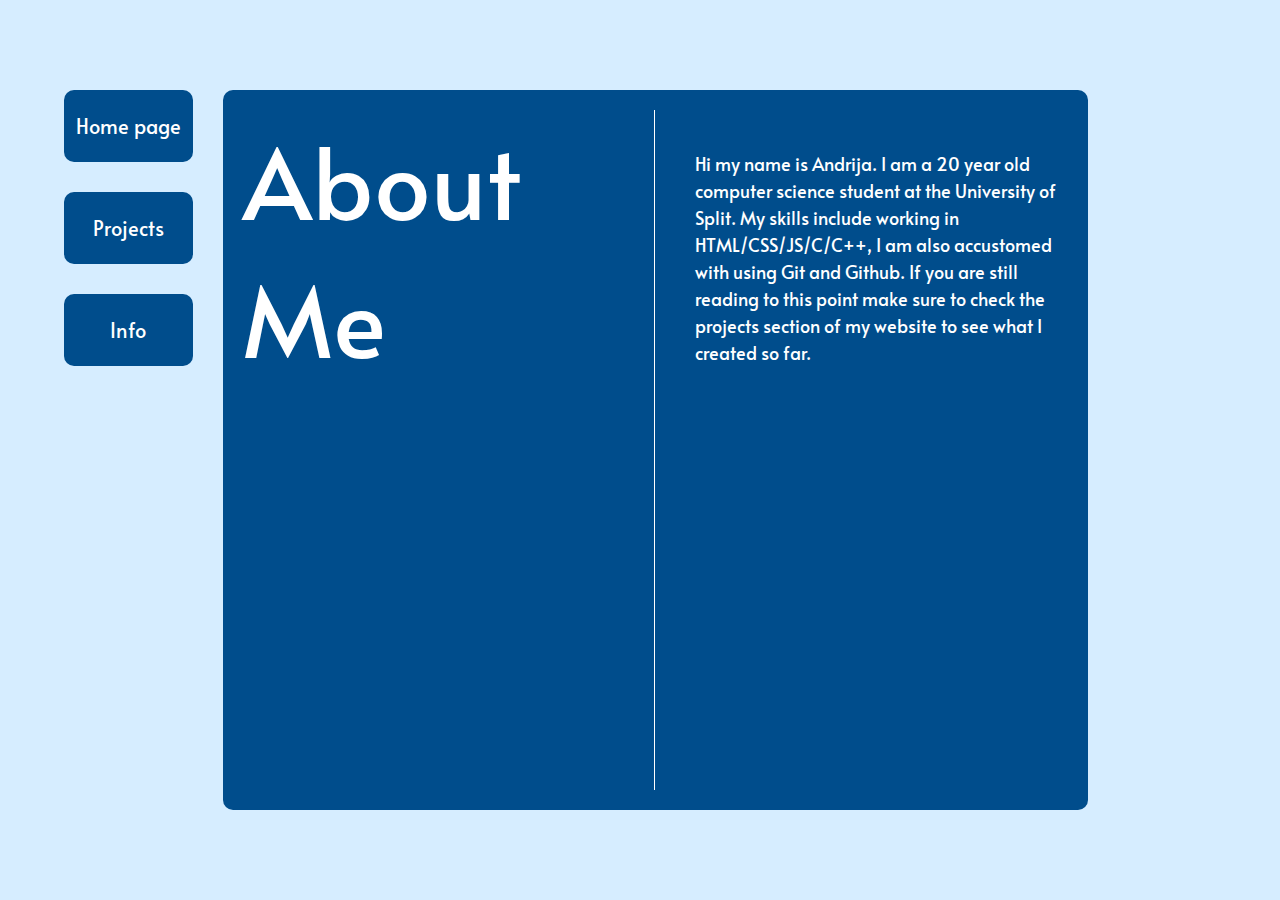
<file: index.html>
<!DOCTYPE html>
<html>

<header>
	 <meta name="viewport" content="width=device-width, initial-scale=1">
	<link rel = "stylesheet" type = "text/css" href = "web.css">
	 <script type="text/javascript" src="jquery.js"></script>
</header>
<body  onload="abc()">

	<div id = "wrapper">
		<div id = "menu">
			<button class = "menu_buttons"  onclick="display_homepage()"><span class = "button_text">Home page</span></button>
			<button class = "menu_buttons"  onclick="display_projects()"><span class = "button_text">Projects</span></button>
			<button class = "menu_buttons" onclick="display_info()"><span class = "button_text">Info</span></button>
		</div>
	
	
	
		<div id = "center_div">
			<div id = "left" class = "center_divs">
				<div id = "home_page">About</br>Me</div>
			</div>
			<div id = "right" class = "center_divs">
				<div id = "text" ></div>
			</div>
		</div>
	</div>
	
	
	<script src = "web.js"></script>
</body>
</html>
</file>
<file: web.css>
a{
	color:white;
}

body{
	background-color:#d6edff;
	color:white;
	font-family:arial;
	height:100%;
	width:100%;
	margin:0;
	overflow-y: auto;
}

.project_text{
		font-size:18px;
}

			/* GLOBAL VALUES*/

#center_div{
	background-color:#004d8c;
	box-sizing: border-box; /*so the padding won't increase the width */
	height:100%;
	padding:2%;
	width:100%;
}

#left{
	border-right-color:white;
	border-right-style:solid;
	border-right-width:1px;
	font-family: alata;
	box-sizing: border-box; /*so the padding won't increase the width */
}

#right{
	box-sizing: border-box; /*so the padding won't increase the width */
	font-family:alata;
}

.menu_buttons{
	background-color:#004d8c;
	border:none;
	color:white;
	font-family:alata;
	margin-bottom:30px;
	width:100%;
}

@media only screen and (min-width: 1200px) {

#center_div{
	border-radius: 10px;
	border-radius: 10px;
	display:flex;
	flex-direction:row;
}

#left{
	font-size:100px;
}

#right{
	font-size:18px;
	line-height:1.5;
	padding-left:40px;
	padding-top:40px;
}

.menu_buttons{
	border-radius:10px;
	font-size:20px;
	margin-bottom:30px;
	height:10%;
}

#menu{
	margin-top:0%;
	display:flex;
	flex-direction:column;
	margin-right:30px;
	width:15%;
}

#wrapper{
	
	width:80%;
	height:80%;
	position:absolute;
	top:10%;
	left:5%;
	display:flex;
	flex-direction:row;
}

#text{
	width:100%;
	height:100%;
	padding-bottom:30px;
	
}
}

@media only screen and (max-width: 1200px) { /* MOBILE DESIGN */

#center_div{
	border-radius: 10px;
	display:flex;
	flex-direction:column;
	padding-left:5%;
	padding-right:5%;
	overflow-y: auto;
}

#left{
	width: 100%;
	border-bottom-color:white;
	border-right:none;
	border-bottom-style:solid;
	border-bottom-width:1px;
	font-size:80px;
}


#right{
	
	box-sizing: border-box; /*so the padding won't increase the width */
	font-family:alata;
	font-size:16px;
	line-height:1.5;
	width: 100%;
	padding-top:20px;
	padding-bottom:20px;
}

#text{
	width:100%;
	height:100%;
	padding-bottom:20px;
}

.menu_buttons{
	border:none;
	border-radius:5px;
	color:white;
	font-family:alata;
	font-size:20px;
	margin-left:20px;
	
}

#menu{
	display:flex;
	flex-direction:row;
	margin-bottom: 15px;
	justify-content: flex-end;
}

#wrapper{
	width:90%;
	height:90%;
	position:absolute;
	top:20px;
	left:5%;
	display:flex;
	flex-direction:column;
	box-sizing: border-box; /*so the padding won't increase the width */
	
}

}

.center_divs{
	height:100%;	
	width:50%;
}

@font-face {
  font-family: alata;
  src: url(alata.ttf);
}

html{
	height:100%;
	margin:0;
	width:100%;
}



.menu_buttons:hover{
	background-color:white;
	color:#0068bf;
}

.project_buttons{
	background:white;
	border:none;
	border-radius:10px;
	color:#0068bf;
	font-family:alata;
	font-size:18px;
	height:30px;
	
}

.project_buttons:hover{
	background-color:#d6edff;
}

.project_titles{
	font-size:40px;
	color:white;
	 text-decoration: underline;
}

#imgo{
	width:250px;
	height:400px;
}
</file>
